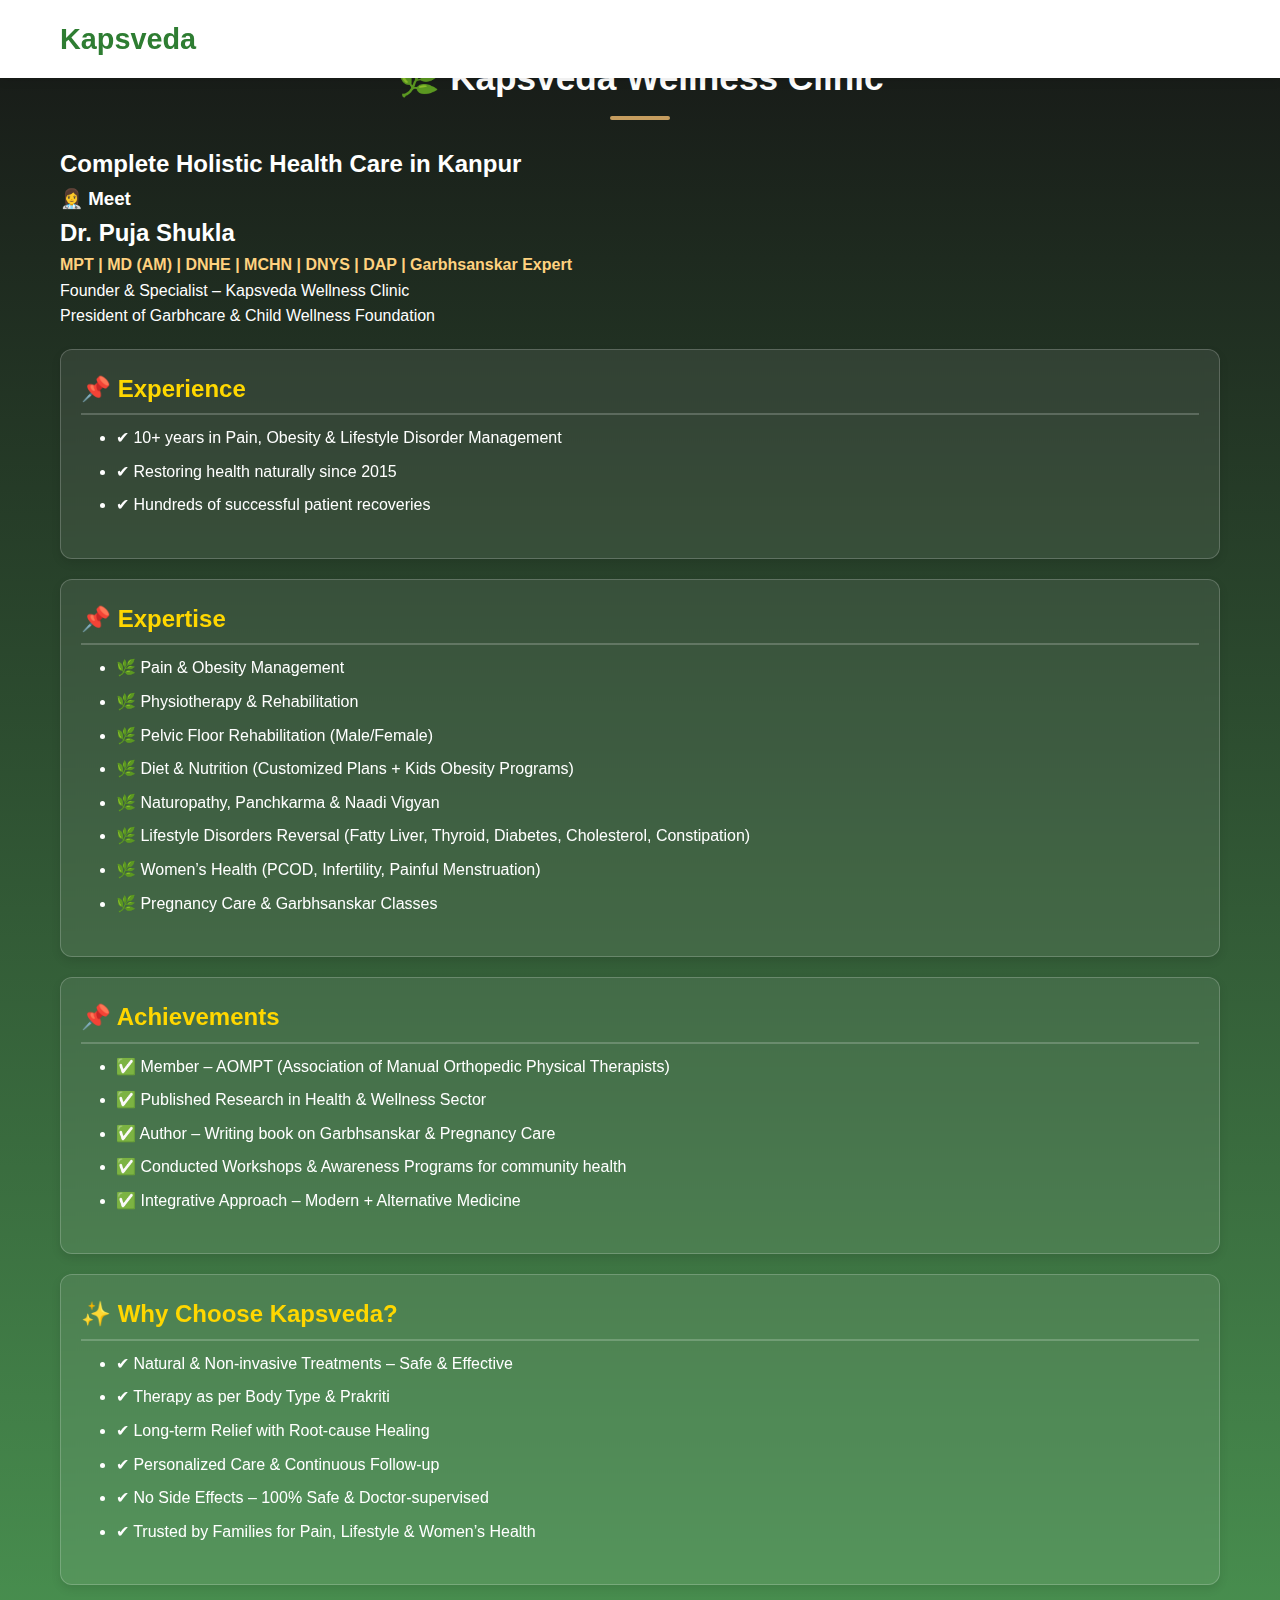
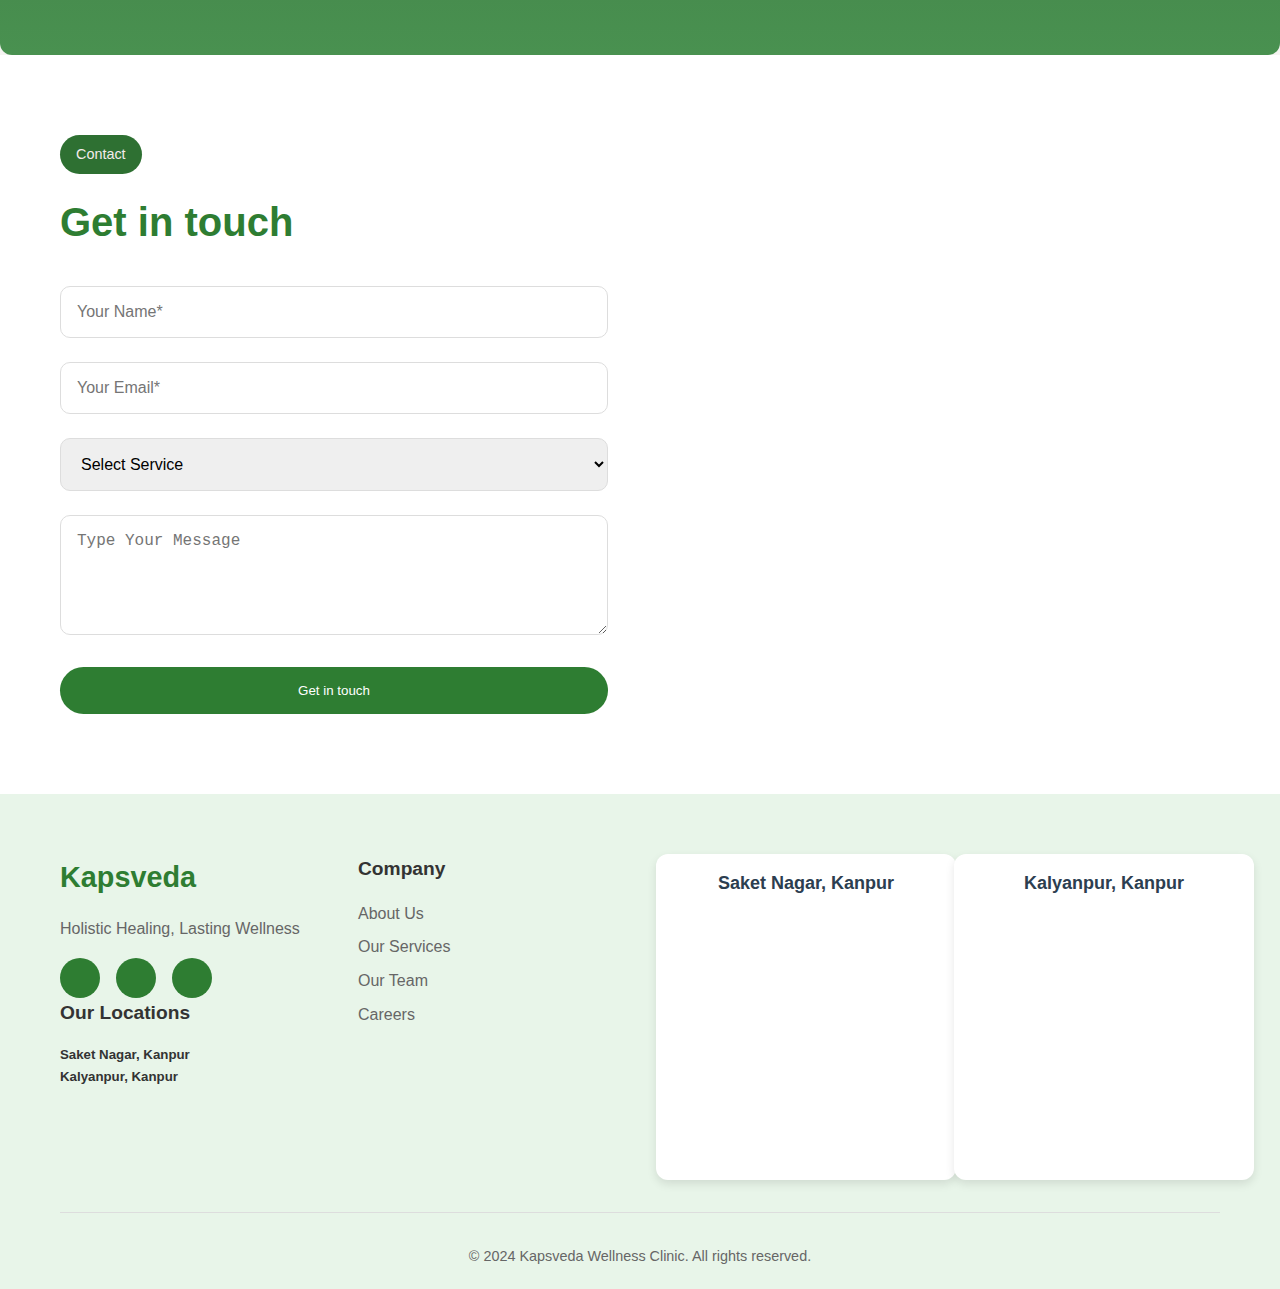
<file: about_us.html>
<!DOCTYPE html>
<html lang="en">

<head>
    <meta charset="UTF-8">
    <meta name="viewport" content="width=device-width, initial-scale=1.0">
    <title>About - Kapsveda Wellness Clinic</title>
    <link rel="stylesheet" href="about.css">
    <link rel="stylesheet" href="styles.css">
    <script src="about.js"></script>
    <script src="script.js"></script>
</head>

<body>
    <!-- Header -->
    <header class="header">
        <div class="container">
            <div class="nav-wrapper">
                <div class="logo">
                    <h2>Kapsveda</h2>
                </div>
            </div>
        </div>
    </header>

    <section class="about-detail">
        <div class="container">
            <h1>🌿 Kapsveda Wellness Clinic</h1>
            <h2>Complete Holistic Health Care in Kanpur</h2>

            <!-- Doctor Info -->
            <div class="doctor-info">
                <h3>👩‍⚕ Meet</h3>
                <h2>Dr. Puja Shukla</h2>
                <p>
                    <strong>MPT | MD (AM) | DNHE | MCHN | DNYS | DAP | Garbhsanskar Expert</strong><br>
                    Founder & Specialist – Kapsveda Wellness Clinic<br>
                    President of Garbhcare & Child Wellness Foundation
                </p>
            </div>

            <!-- Experience -->
            <div class="info-box">
                <h2>📌 Experience</h2>
                <ul>
                    <li>✔ 10+ years in Pain, Obesity & Lifestyle Disorder Management</li>
                    <li>✔ Restoring health naturally since 2015</li>
                    <li>✔ Hundreds of successful patient recoveries</li>
                </ul>
            </div>

            <!-- Expertise -->
            <div class="info-box">
                <h2>📌 Expertise</h2>
                <ul>
                    <li>🌿 Pain & Obesity Management</li>
                    <li>🌿 Physiotherapy & Rehabilitation</li>
                    <li>🌿 Pelvic Floor Rehabilitation (Male/Female)</li>
                    <li>🌿 Diet & Nutrition (Customized Plans + Kids Obesity Programs)</li>
                    <li>🌿 Naturopathy, Panchkarma & Naadi Vigyan</li>
                    <li>🌿 Lifestyle Disorders Reversal (Fatty Liver, Thyroid, Diabetes, Cholesterol, Constipation)</li>
                    <li>🌿 Women’s Health (PCOD, Infertility, Painful Menstruation)</li>
                    <li>🌿 Pregnancy Care & Garbhsanskar Classes</li>
                </ul>
            </div>

            <!-- Achievements -->
            <div class="info-box">
                <h2>📌 Achievements</h2>
                <ul>
                    <li>✅ Member – AOMPT (Association of Manual Orthopedic Physical Therapists)</li>
                    <li>✅ Published Research in Health & Wellness Sector</li>
                    <li>✅ Author – Writing book on Garbhsanskar & Pregnancy Care</li>
                    <li>✅ Conducted Workshops & Awareness Programs for community health</li>
                    <li>✅ Integrative Approach – Modern + Alternative Medicine</li>
                </ul>
            </div>

            <!-- Why Choose -->
            <div class="info-box">
                <h2>✨ Why Choose Kapsveda?</h2>
                <ul>
                    <li>✔ Natural & Non-invasive Treatments – Safe & Effective</li>
                    <li>✔ Therapy as per Body Type & Prakriti</li>
                    <li>✔ Long-term Relief with Root-cause Healing</li>
                    <li>✔ Personalized Care & Continuous Follow-up</li>
                    <li>✔ No Side Effects – 100% Safe & Doctor-supervised</li>
                    <li>✔ Trusted by Families for Pain, Lifestyle & Women’s Health</li>
                </ul>
            </div>
        </div>
    </section>


    <!-- Contact Section -->
    <section id="contact" class="contact">
        <div class="container">
            <div class="contact-content">
                <div class="contact-form">
                    <span class="section-badge"
                        style="color: rgb(243, 235, 235); background-color: #2E7032;">Contact</span>
                    <h2>Get in touch</h2>

                    <form class="contact-form-wrapper">
                        <div class="form-group">
                            <input type="text" placeholder="Your Name*" required>
                            <i class="fas fa-user"></i>
                        </div>

                        <div class="form-group">
                            <input type="email" placeholder="Your Email*" required>
                            <i class="fas fa-envelope"></i>
                        </div>

                        <div class="form-group">
                            <select>
                                <option>Select Service</option>
                                <option>Pain Management</option>
                                <option>Physiotherapy</option>
                                <option>Weight Management</option>
                                <option>Pregnancy Care</option>
                            </select>
                            <i class="fas fa-chevron-down"></i>
                        </div>

                        <div class="form-group">
                            <textarea placeholder="Type Your Message" rows="4"></textarea>
                            <i class="fas fa-comment"></i>
                        </div>

                        <button type="submit" class="btn-primary">Get in touch</button>
                    </form>
                </div>
            </div>
        </div>
    </section>

    <!-- Footer -->
    <footer class="footer">
        <div class="container">
            <div class="footer-content">
                <div class="footer-column">
                    <h3 class="footer-logo">Kapsveda</h3>
                    <p>Holistic Healing, Lasting Wellness</p>
                    <div class="social-icons">
                        <a href="https://www.facebook.com/kapsvedawellness" target="_blank"><i
                                class="fab fa-facebook"></i></a>
                        <a href="https://www.instagram.com/kapsveda_wellness?igsh=MWloeWpsNXdiNHFneg=="
                            target="_blank"><i class="fab fa-instagram"></i></a>
                        <a href="https://youtube.com/@drpujashukla" target="_blank"><i class="fab fa-youtube"></i></a>
                    </div>

                    <h4>Our Locations</h4>
                    <div class="map-container">
                        <h5>Saket Nagar, Kanpur</h5>
                        <h5>Kalyanpur, Kanpur</h5>
                    </div>
                </div>

                <div class="footer-column">
                    <h4>Company</h4>
                    <ul>
                        <li><a href="#about">About Us</a></li>
                        <li><a href="#services">Our Services</a></li>
                        <li><a href="#team">Our Team</a></li>
                        <li><a href="#careers">Careers</a></li>
                    </ul>
                </div>


                <!-- Saket Nagar Location -->
                <div
                    style="flex: 1; min-width: 300px; max-width: 500px; background: #fff; padding: 15px; border-radius: 12px; box-shadow: 0 4px 10px rgba(0,0,0,0.1); text-align: center;">
                    <h3 style="font-size: 18px; font-weight: bold; margin-bottom: 10px; color: #2c3e50;">Saket Nagar,
                        Kanpur</h3>
                    <iframe loading="lazy"
                        src="https://maps.google.com/maps?q=Kapsveda%20Wellness%20Clinic%7C%20Best%20Physiotherapy%20%7C%20Natural%20Therapy%20%7C%20Pain%20%26%20Weight%20Management%20Centre%20in%20Kanpur&amp;t=m&amp;z=15&amp;output=embed&amp;iwloc=near"
                        title="Kapsveda Wellness Clinic | Saket Nagar"
                        aria-label="Kapsveda Wellness Clinic | Saket Nagar"
                        style="width: 100%; height: 250px; border: none; border-radius: 10px;">
                    </iframe>
                </div>

                <!-- Kalyanpur Location -->
                <div
                    style="flex: 1; min-width: 300px; max-width: 500px; background: #fff; padding: 15px; border-radius: 12px; box-shadow: 0 4px 10px rgba(0,0,0,0.1); text-align: center;">
                    <h3 style="font-size: 18px; font-weight: bold; margin-bottom: 10px; color: #2c3e50;">Kalyanpur,
                        Kanpur</h3>
                    <iframe loading="lazy"
                        src="https://maps.google.com/maps?q=Kapsveda%20Wellness%20Clinic%20%7C%20Best%20Natural%20Therapy%20%7C%20Pain%20%26%20Weight%20%26%20other%20lifestyle%20disease%20Centre%20in%20Kanpur%20By%20Dr.%20Puja%20Shukla&amp;t=m&amp;z=15&amp;output=embed&amp;iwloc=near"
                        title="Kapsveda Wellness Clinic | Kalyanpur" aria-label="Kapsveda Wellness Clinic | Kalyanpur"
                        style="width: 100%; height: 250px; border: none; border-radius: 10px;">
                    </iframe>
                </div>
            </div>
            <div class="footer-bottom">
                <p>&copy; 2024 Kapsveda Wellness Clinic. All rights reserved.</p>
            </div>
        </div>
    </footer>
</body>

</html>
</file>
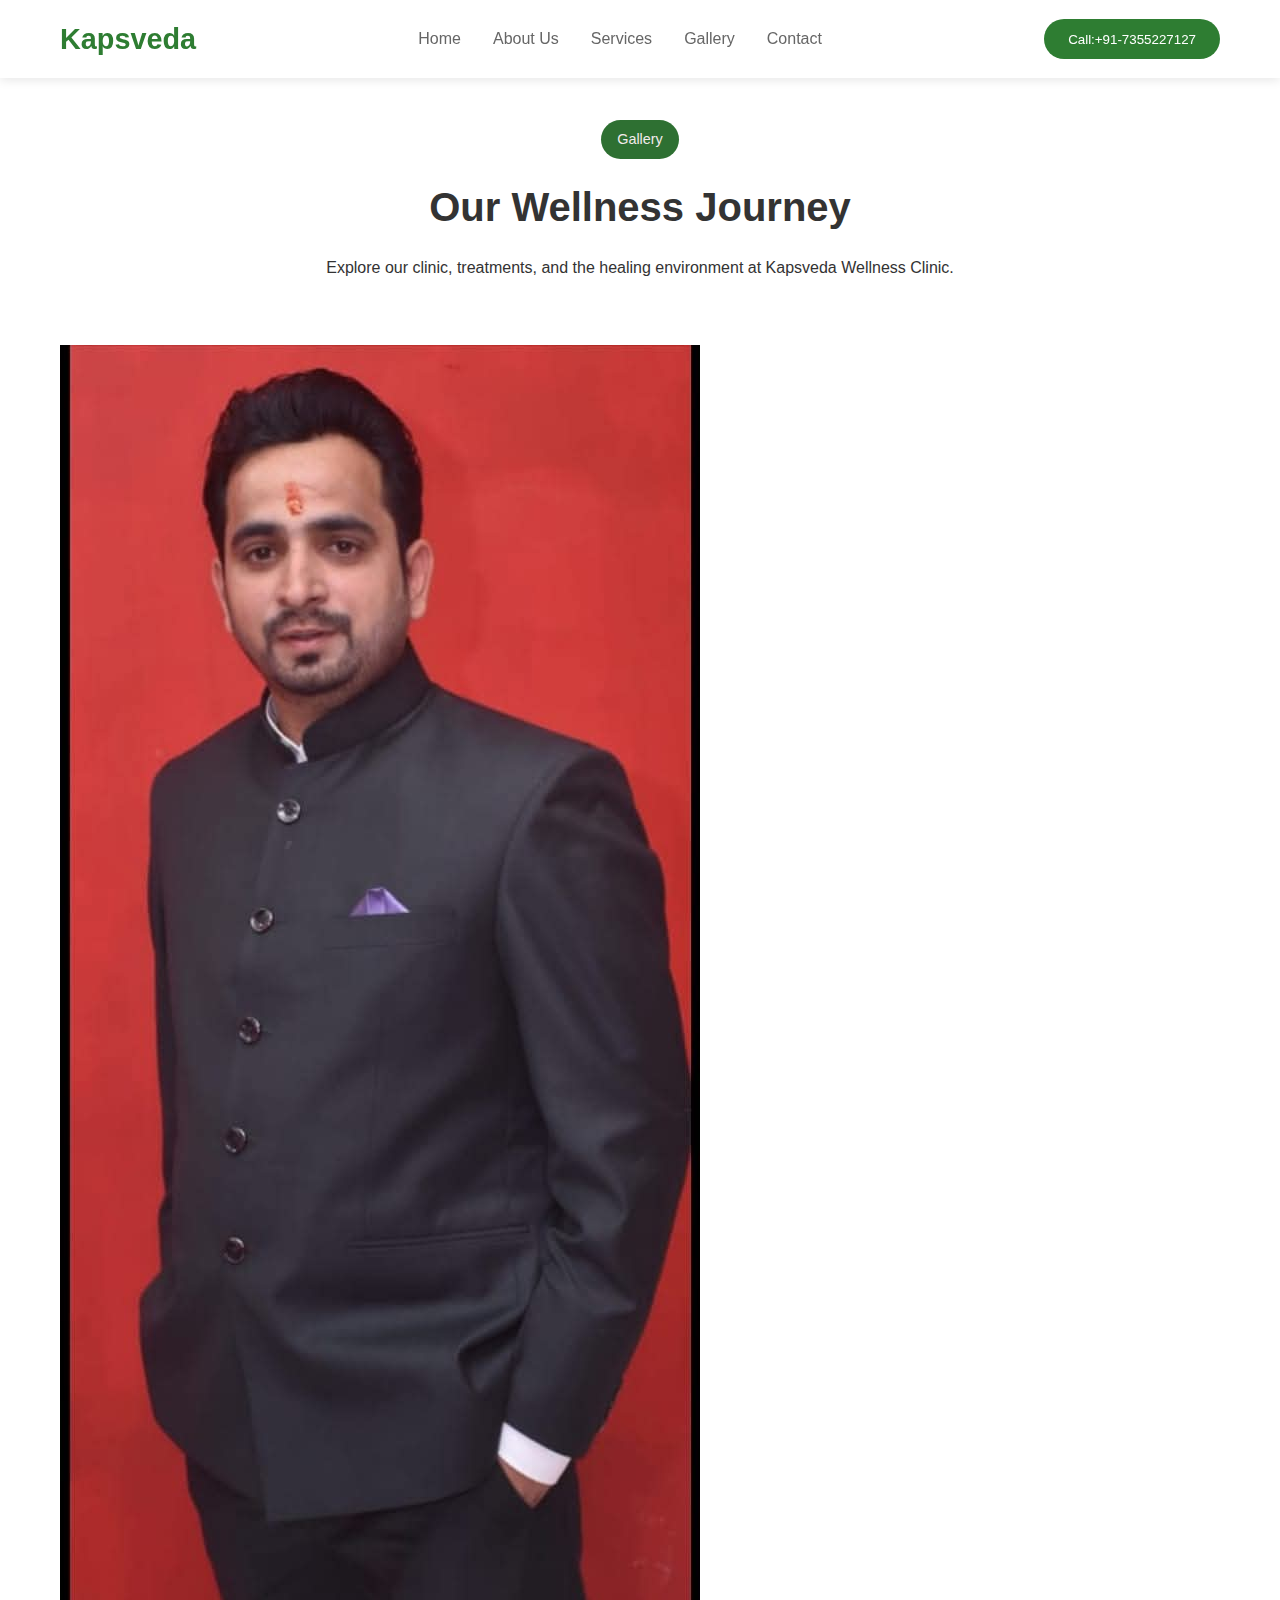
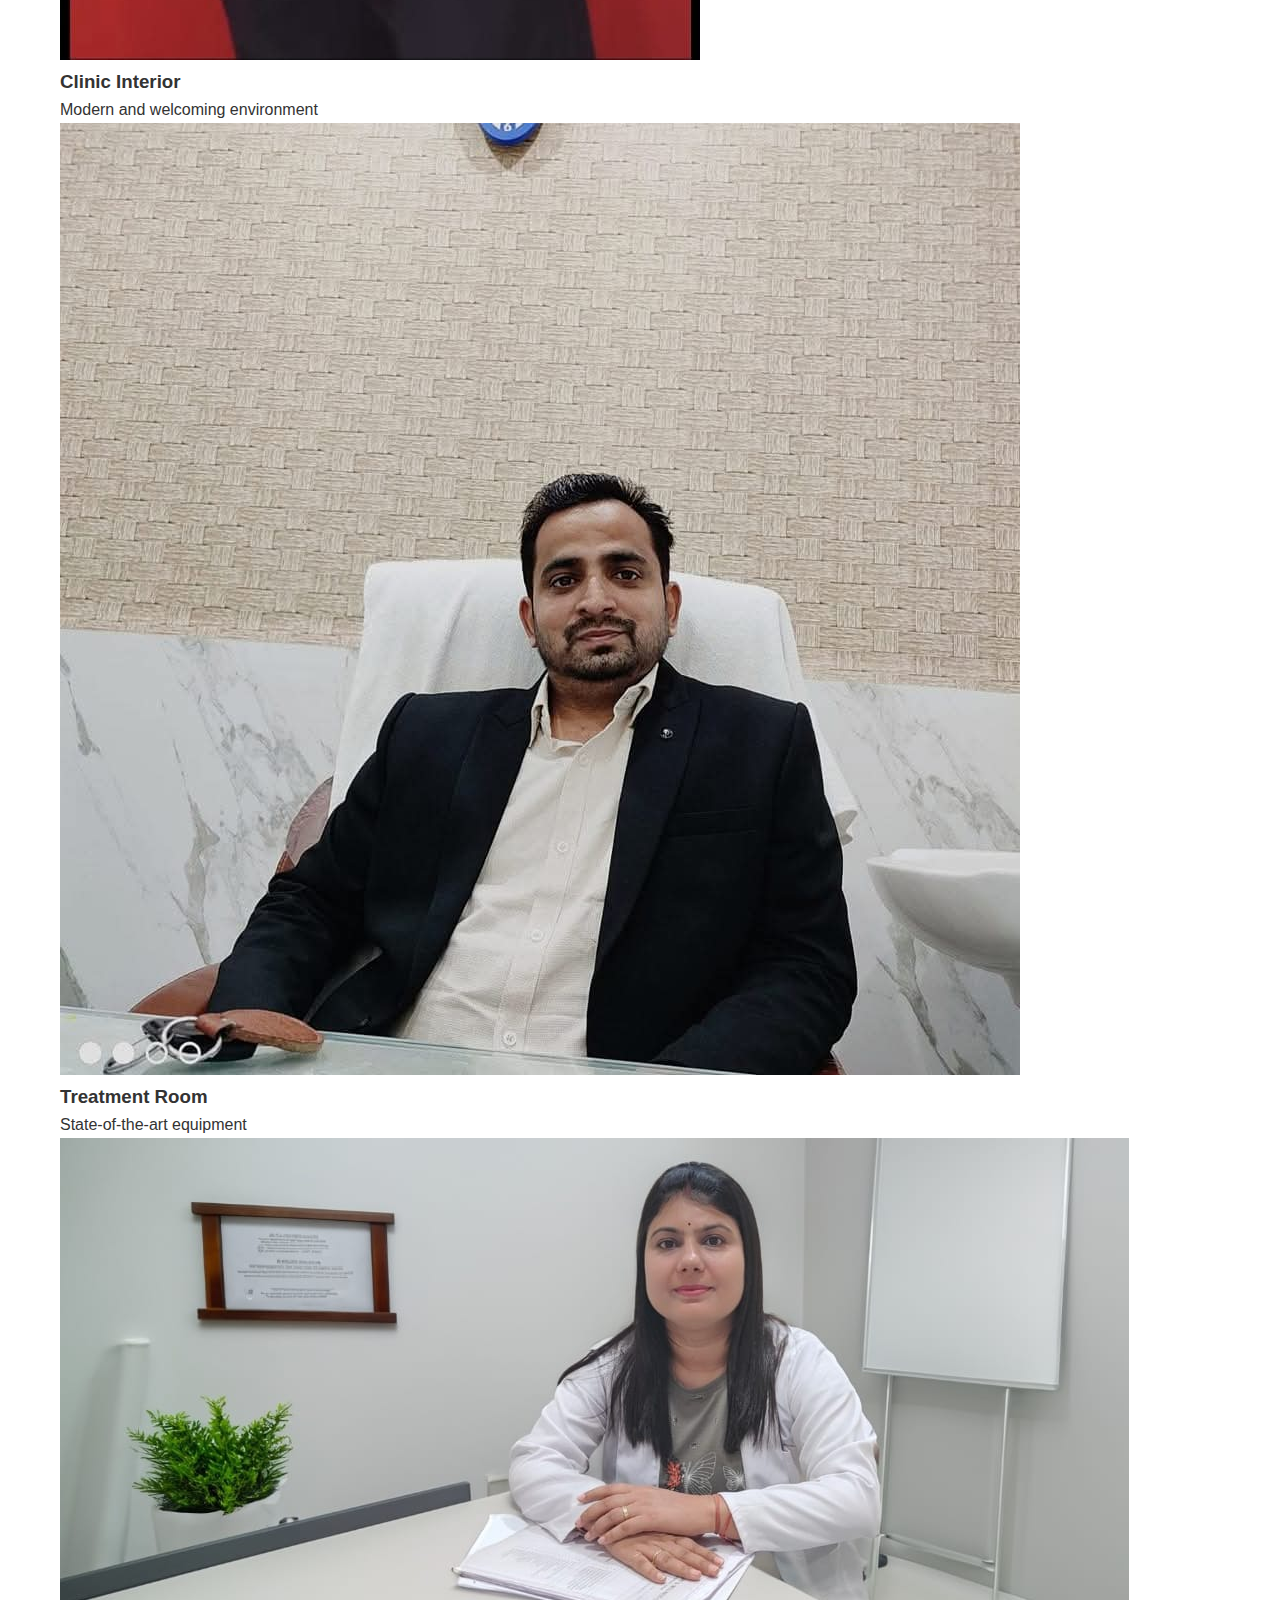
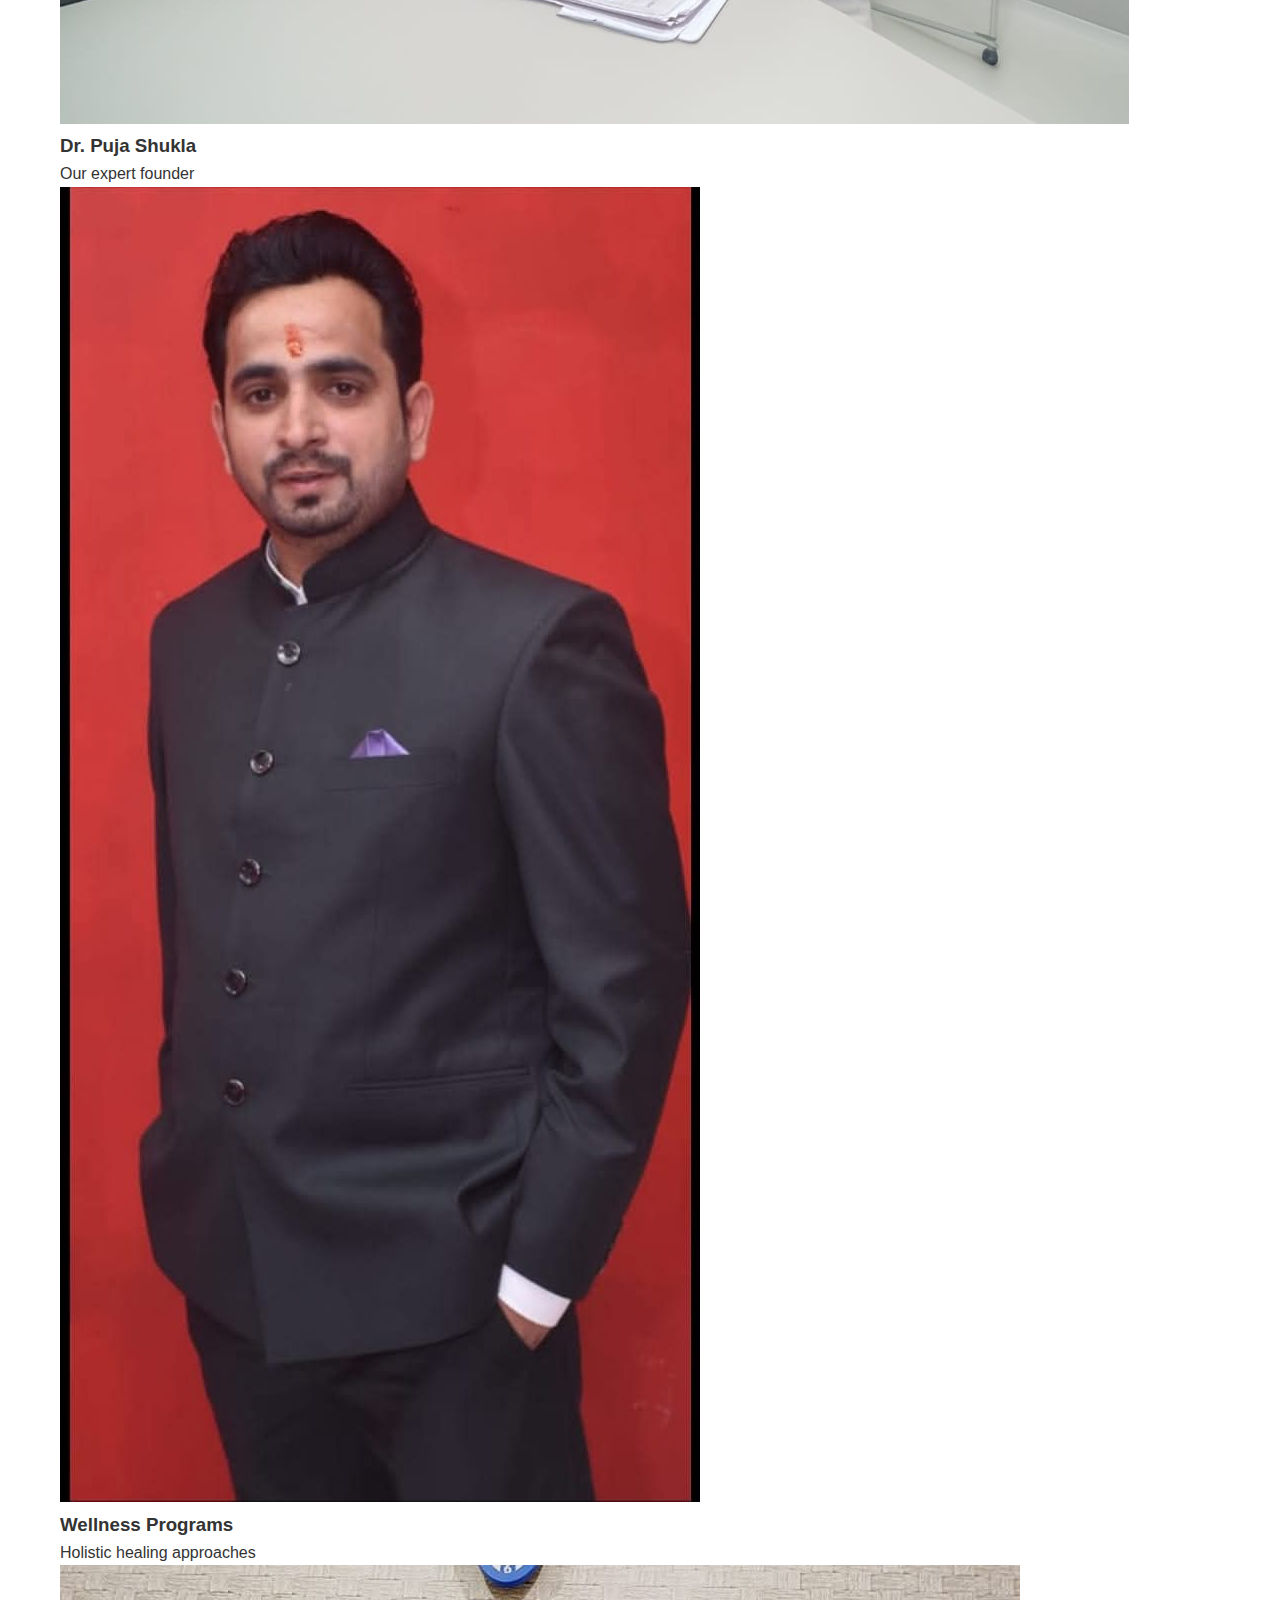
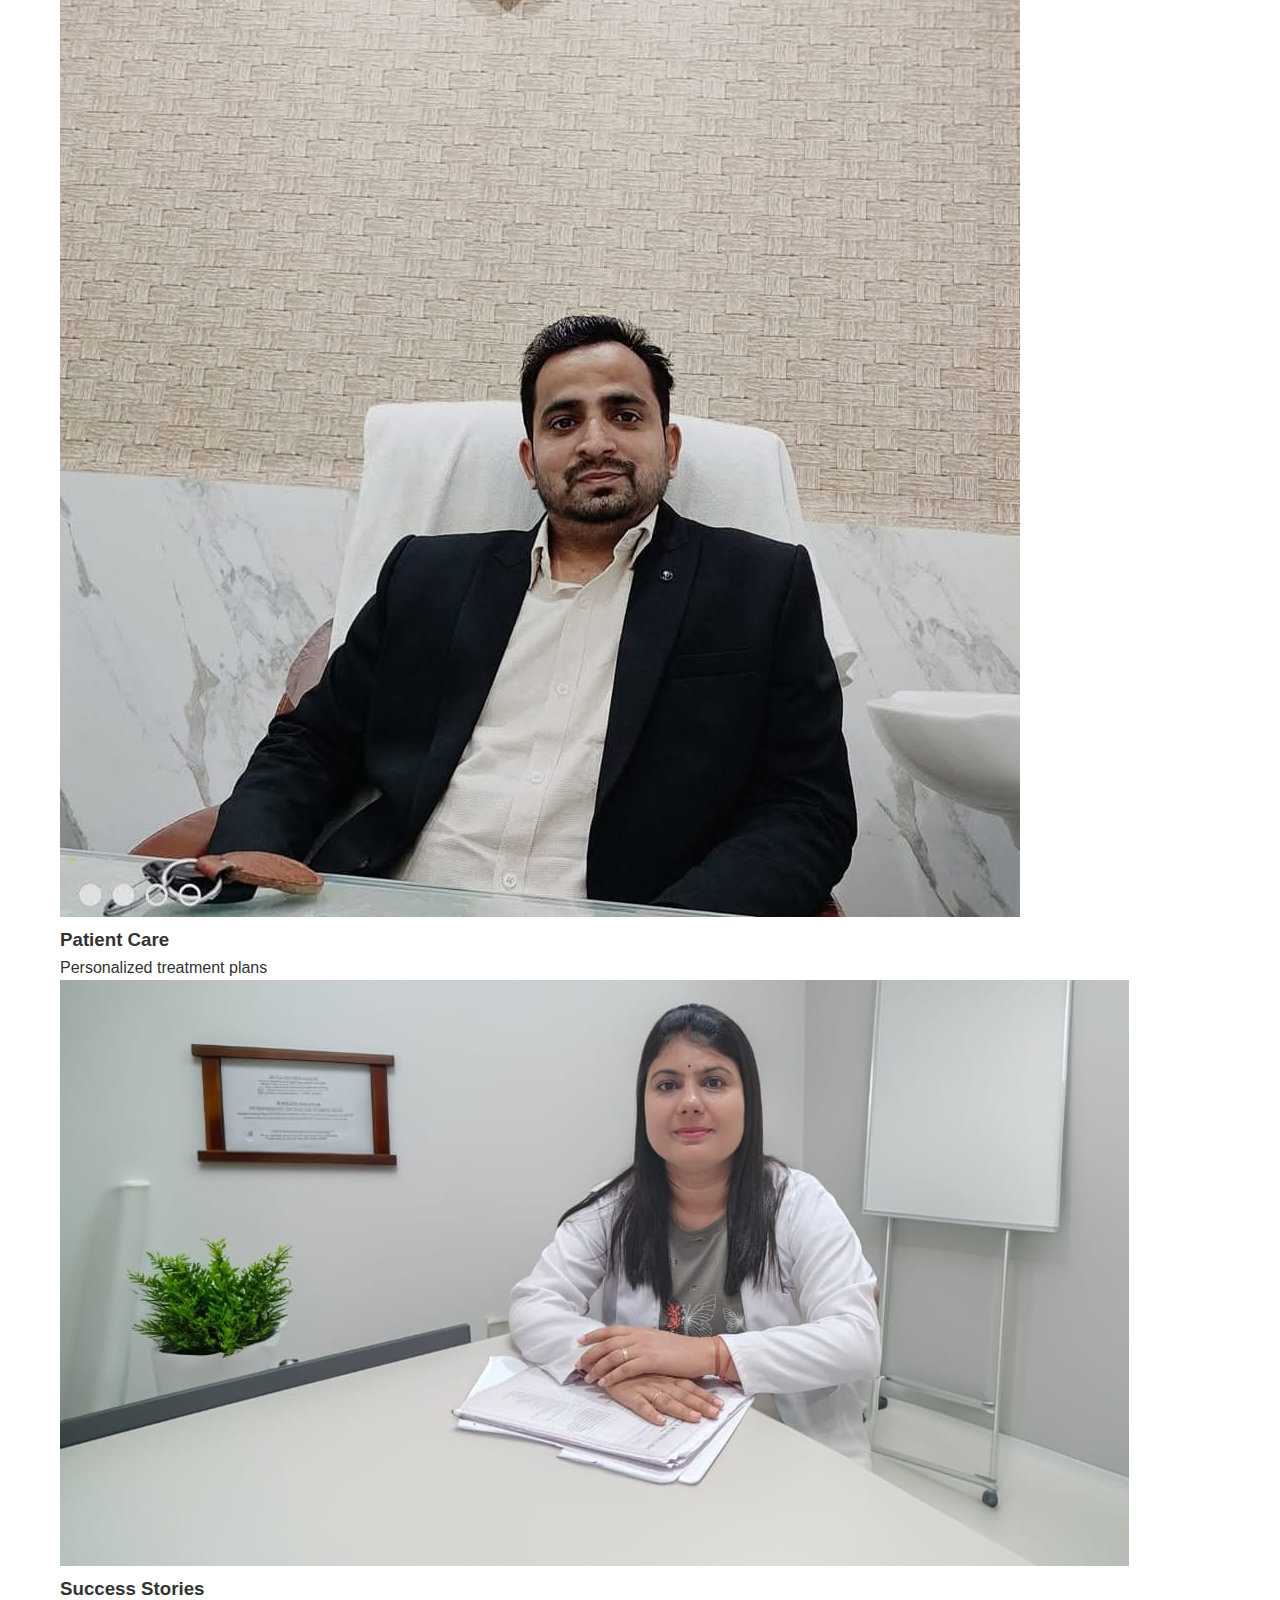
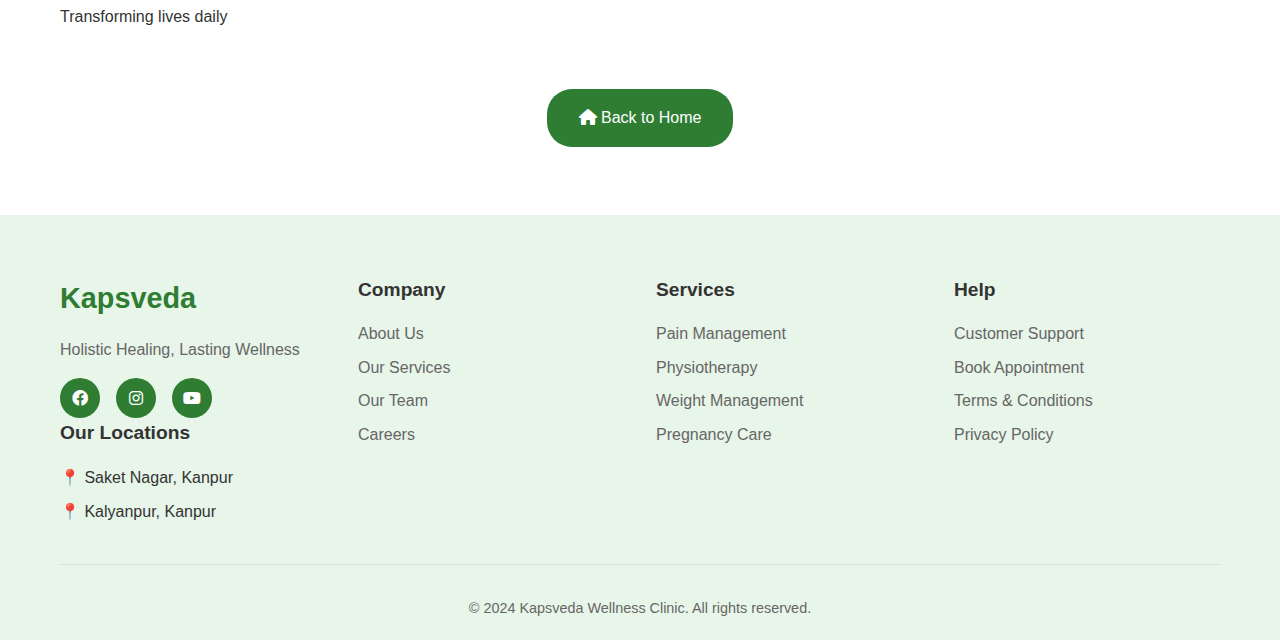
<file: gallery.html>
<!DOCTYPE html>
<html lang="en">

<head>
    <meta charset="UTF-8">
    <meta name="viewport" content="width=device-width, initial-scale=1.0">
    <title>Gallery - Kapsveda Wellness Clinic</title>
    <link rel="stylesheet" href="styles.css">
    <link href="https://cdnjs.cloudflare.com/ajax/libs/font-awesome/6.0.0/css/all.min.css" rel="stylesheet">
</head>

<body>
    <!-- Header -->
    <header class="header">
        <div class="container">
            <div class="nav-wrapper">
                <div class="logo">
                    <h2>Kapsveda</h2>
                </div>
                <nav class="nav">
                    <ul class="nav-list">
                        <li><a href="index.html#home">Home</a></li>
                        <li class="dropdown"><a href="index.html#about">About Us</a></li>
                        <li class="dropdown"><a href="index.html#services">Services</a></li>
                        <li class="dropdown"><a href="gallery.html">Gallery</a></li>
                        <li class="dropdown"><a href="index.html#contact">Contact</a></li>
                    </ul>
                </nav>
                <button class="contact-btn">Call:+91-7355227127</button>
                <div class="mobile-menu-btn">
                    <span></span>
                    <span></span>
                    <span></span>
                </div>
            </div>
        </div>
    </header>

    <!-- Gallery Section -->
    <section class="gallery" style="padding-top: 120px;">
        <div class="container">
            <div class="section-header animate-on-scroll">
                <span class="section-badge animate-slide-up" style="color: rgb(243, 235, 235); background-color: #2E7032;">Gallery</span>
                <h2 class="animate-slide-up" style="animation-delay: 0.2s">Our Wellness Journey</h2>
                <p class="animate-fade-in" style="animation-delay: 0.4s">Explore our clinic, treatments, and the healing environment at Kapsveda Wellness Clinic.</p>
            </div>

            <div class="gallery-grid">
                <div class="gallery-item animate-fade-in" style="animation-delay: 0.2s">
                    <img src="./public/a.jpg" alt="Clinic Interior" loading="lazy">
                    <div class="gallery-overlay">
                        <h3>Clinic Interior</h3>
                        <p>Modern and welcoming environment</p>
                    </div>
                </div>
                
                <div class="gallery-item animate-fade-in" style="animation-delay: 0.4s">
                    <img src="./public/b.jpg" alt="Treatment Room" loading="lazy">
                    <div class="gallery-overlay">
                        <h3>Treatment Room</h3>
                        <p>State-of-the-art equipment</p>
                    </div>
                </div>
                
                <div class="gallery-item animate-fade-in" style="animation-delay: 0.6s">
                    <img src="./public/f.jpg" alt="Dr. Puja Shukla" loading="lazy">
                    <div class="gallery-overlay">
                        <h3>Dr. Puja Shukla</h3>
                        <p>Our expert founder</p>
                    </div>
                </div>
                
                <div class="gallery-item animate-fade-in" style="animation-delay: 0.8s">
                    <img src="./public/a.jpg" alt="Wellness Programs" loading="lazy">
                    <div class="gallery-overlay">
                        <h3>Wellness Programs</h3>
                        <p>Holistic healing approaches</p>
                    </div>
                </div>
                
                <div class="gallery-item animate-fade-in" style="animation-delay: 1.0s">
                    <img src="./public/b.jpg" alt="Patient Care" loading="lazy">
                    <div class="gallery-overlay">
                        <h3>Patient Care</h3>
                        <p>Personalized treatment plans</p>
                    </div>
                </div>
                
                <div class="gallery-item animate-fade-in" style="animation-delay: 1.2s">
                    <img src="./public/f.jpg" alt="Success Stories" loading="lazy">
                    <div class="gallery-overlay">
                        <h3>Success Stories</h3>
                        <p>Transforming lives daily</p>
                    </div>
                </div>
            </div>
        </div>
    </section>

    <!-- Back to Home Button -->
    <section style="padding: 60px 0; text-align: center;">
        <div class="container">
            <a href="index.html" class="btn-primary" style="text-decoration: none; display: inline-block;">
                <i class="fas fa-home"></i> Back to Home
            </a>
        </div>
    </section>

    <!-- Footer -->
    <footer class="footer">
        <div class="container">
            <div class="footer-content">
                <div class="footer-column">
                    <h3 class="footer-logo">Kapsveda</h3>
                    <p>Holistic Healing, Lasting Wellness</p>
                    <div class="social-icons">
                        <a href="https://www.facebook.com/kapsvedawellness" target="_blank"><i class="fab fa-facebook"></i></a>
                        <a href="https://www.instagram.com/kapsveda_wellness?igsh=MWloeWpsNXdiNHFneg==" target="_blank"><i class="fab fa-instagram"></i></a>
                        <a href="https://youtube.com/@drpujashukla" target="_blank"><i class="fab fa-youtube"></i></a>
                    </div>
                    <h4>Our Locations</h4>
                    <ul>
                        <li>📍 Saket Nagar, Kanpur</li>
                        <li>📍 Kalyanpur, Kanpur</li>
                    </ul>
                </div>

                <div class="footer-column">
                    <h4>Company</h4>
                    <ul>
                        <li><a href="index.html#about">About Us</a></li>
                        <li><a href="index.html#services">Our Services</a></li>
                        <li><a href="index.html#team">Our Team</a></li>
                        <li><a href="index.html#careers">Careers</a></li>
                    </ul>
                </div>

                <div class="footer-column">
                    <h4>Services</h4>
                    <ul>
                        <li><a href="index.html#pain-management">Pain Management</a></li>
                        <li><a href="index.html#physiotherapy">Physiotherapy</a></li>
                        <li><a href="index.html#weight-management">Weight Management</a></li>
                        <li><a href="index.html#pregnancy-care">Pregnancy Care</a></li>
                    </ul>
                </div>

                <div class="footer-column">
                    <h4>Help</h4>
                    <ul>
                        <li><a href="index.html#support">Customer Support</a></li>
                        <li><a href="index.html#appointment">Book Appointment</a></li>
                        <li><a href="index.html#terms">Terms & Conditions</a></li>
                        <li><a href="index.html#privacy">Privacy Policy</a></li>
                    </ul>
                </div>
            </div>
            <div class="footer-bottom">
                <p>&copy; 2024 Kapsveda Wellness Clinic. All rights reserved.</p>
            </div>
        </div>
    </footer>

    <script src="script.js"></script>
</body>

</html>
</file>
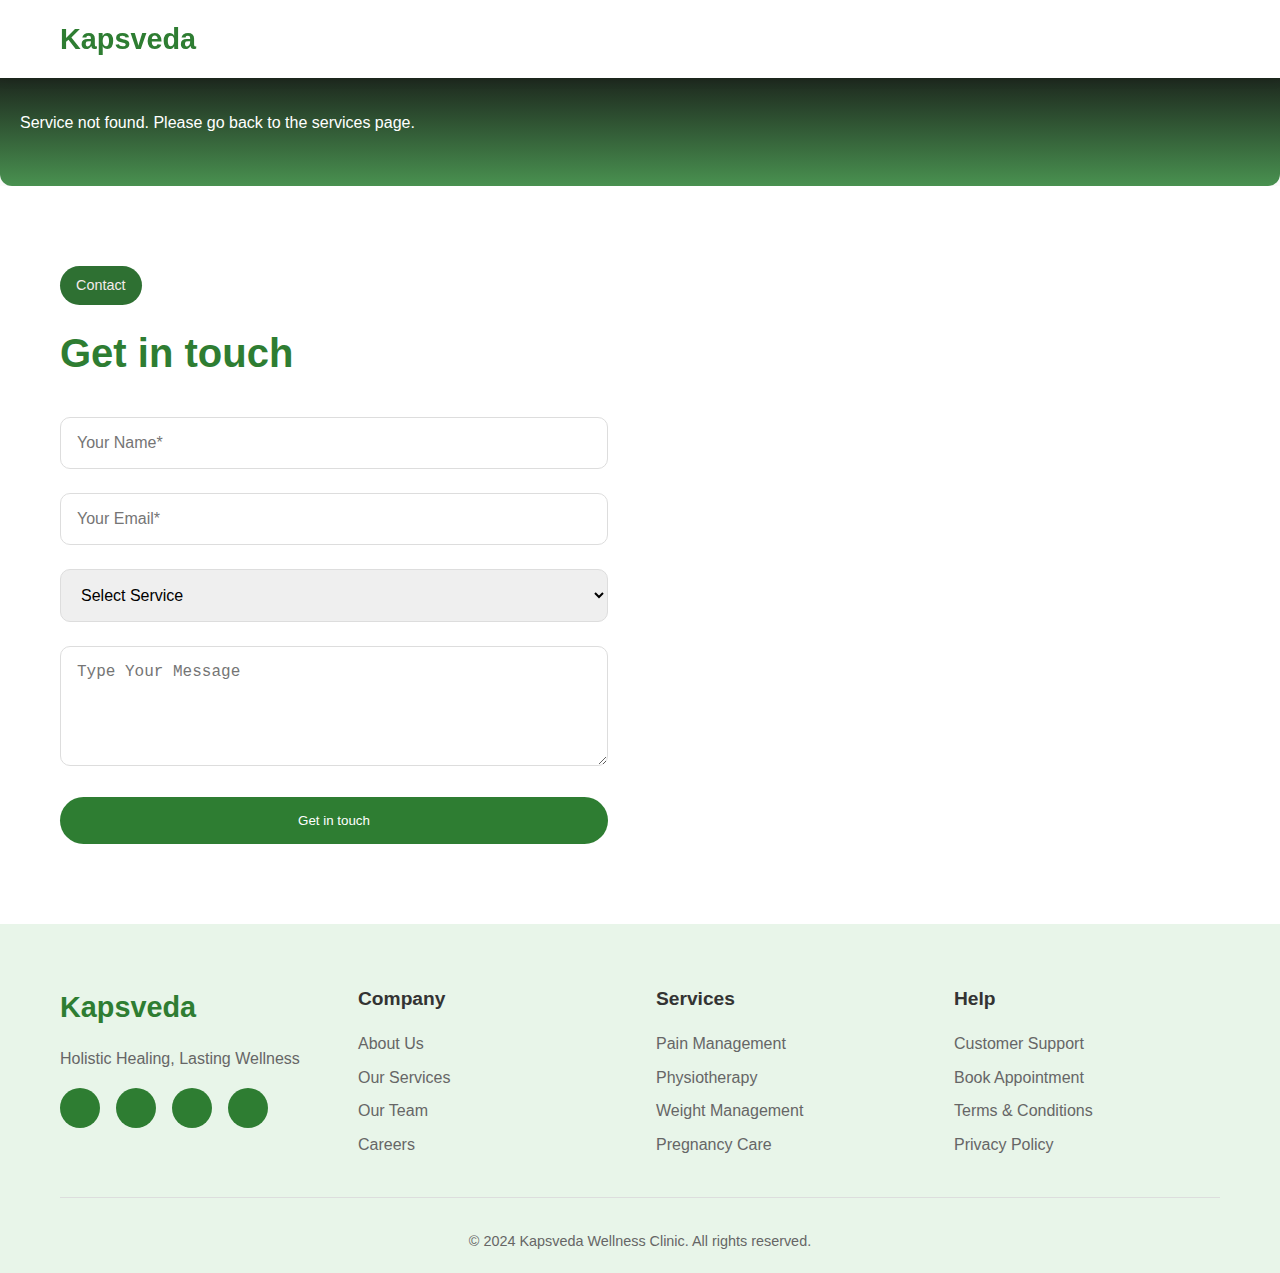
<file: service_details.html>
<!DOCTYPE html>
<html lang="en">
<head>
    <meta charset="UTF-8">
    <meta name="viewport" content="width=device-width, initial-scale=1.0">
    <title>Service Details</title>
    <link rel="stylesheet" href="service_details.css">
    <link rel="stylesheet" href="styles.css">
    <script src="service_details.js" defer></script>
</head>
<body>
    <!-- Header -->
    <header class="header">
        <div class="container">
            <div class="nav-wrapper">
                <div class="logo">
                    <h2>Kapsveda</h2>
                </div>
            </div>
        </div>
    </header>



    <main style="margin-top: 60px;" id="service-content" class="service-details-main">
        
    </main>


    <!-- Contact Section -->
    <section id="contact" class="contact">
        <div class="container">
            <div class="contact-content">
                <div class="contact-form">
                    <span class="section-badge"
                        style="color: rgb(243, 235, 235); background-color: #2E7032;">Contact</span>
                    <h2>Get in touch</h2>

                    <form class="contact-form-wrapper">
                        <div class="form-group">
                            <input type="text" placeholder="Your Name*" required>
                            <i class="fas fa-user"></i>
                        </div>

                        <div class="form-group">
                            <input type="email" placeholder="Your Email*" required>
                            <i class="fas fa-envelope"></i>
                        </div>

                        <div class="form-group">
                            <select>
                                <option>Select Service</option>
                                <option>Pain Management</option>
                                <option>Physiotherapy</option>
                                <option>Weight Management</option>
                                <option>Pregnancy Care</option>
                            </select>
                            <i class="fas fa-chevron-down"></i>
                        </div>

                        <div class="form-group">
                            <textarea placeholder="Type Your Message" rows="4"></textarea>
                            <i class="fas fa-comment"></i>
                        </div>

                        <button type="submit" class="btn-primary">Get in touch</button>
                    </form>
                </div>
            </div>
        </div>
    </section>

    <!-- Footer -->
    <footer class="footer">
        <div class="container">
            <div class="footer-content">
                <div class="footer-column">
                    <h3 class="footer-logo">Kapsveda</h3>
                    <p>Holistic Healing, Lasting Wellness</p>
                    <div class="social-icons">
                        <a href="#"><i class="fab fa-twitter"></i></a>
                        <a href="#"><i class="fab fa-facebook"></i></a>
                        <a href="#"><i class="fab fa-instagram"></i></a>
                        <a href="#"><i class="fab fa-linkedin"></i></a>
                    </div>
                </div>

                <div class="footer-column">
                    <h4>Company</h4>
                    <ul>
                        <li><a href="#about">About Us</a></li>
                        <li><a href="#services">Our Services</a></li>
                        <li><a href="#team">Our Team</a></li>
                        <li><a href="#careers">Careers</a></li>
                    </ul>
                </div>

                <div class="footer-column">
                    <h4>Services</h4>
                    <ul>
                        <li><a href="#pain-management">Pain Management</a></li>
                        <li><a href="#physiotherapy">Physiotherapy</a></li>
                        <li><a href="#weight-management">Weight Management</a></li>
                        <li><a href="#pregnancy-care">Pregnancy Care</a></li>
                    </ul>
                </div>

                <div class="footer-column">
                    <h4>Help</h4>
                    <ul>
                        <li><a href="#support">Customer Support</a></li>
                        <li><a href="#appointment">Book Appointment</a></li>
                        <li><a href="#terms">Terms & Conditions</a></li>
                        <li><a href="#privacy">Privacy Policy</a></li>
                    </ul>
                </div>
            </div>
            <div class="footer-bottom">
                <p>&copy; 2024 Kapsveda Wellness Clinic. All rights reserved.</p>
            </div>
        </div>
    </footer>

</body>
</html>
</file>
<file: service_details.css>
/* Service Detail Section */
.service-details-main {
    padding: 50px 20px;
    background: linear-gradient(180deg, #161716 0%, #499150 100%);
    border-radius: 12px;
    box-shadow: 0 4px 15px rgba(0,0,0,0.05);
    color: #fff;
}

/* Container */
.service-details-container {
    max-width: 1000px;
    margin: 0 auto;
    padding: 20px;
}

/* Breadcrumb */
.service-breadcrumb {
    margin-bottom: 20px;
}
.btn-back {
    text-decoration: none;
    color: #ffd27f;
    font-weight: 600;
    transition: all 0.3s;
}
.btn-back:hover {
    color: #fff;
}

/* Card Layout */
.service-card-details {
    display: flex;
    flex-direction: column;
    gap: 30px;
    margin-bottom: 30px;
    align-items: center;
}

/* Image */
.service-image-container {
    width: 80%;
    border-radius: 10px;
    overflow: hidden;
    box-shadow: 0 4px 20px rgba(0,0,0,0.2);
}
.service-detail-img {
    width: 100%;
    height: auto;
    display: block;
    transition: transform 0.4s ease-in-out;
}
.service-detail-img:hover {
    transform: scale(1.05);
}

/* Title + Desc */
.service-detail-content {
    text-align: center;
}
.service-detail-title {
    font-size: 2rem;
    font-weight: 700;
    color: #fff;
    margin-bottom: 15px;
    position: relative;
}
.service-detail-title::after {
    content: "";
    display: block;
    width: 60px;
    height: 4px;
    background-color: #c59d5f;
    margin: 10px auto 0;
    border-radius: 2px;
}
.service-detail-text {
    font-size: 1rem;
    color: #fff;
    text-align: justify;
}

/* Sections (Healing Approach / Benefits) */
.service-detail-section {
    background: rgba(255, 255, 255, 0.08);
    border: 1px solid rgba(255, 255, 255, 0.2);
    border-radius: 12px;
    padding: 20px;
    margin: 25px 0;
    box-shadow: 0 4px 10px rgba(0,0,0,0.1);
    backdrop-filter: blur(6px);
    transition: transform 0.3s ease;
}
.service-detail-section:hover {
    transform: translateY(-3px);
}
.service-detail-section h3 {
    font-size: 1.4rem;
    color: #ffd700;
    margin-bottom: 10px;
    border-bottom: 2px solid rgba(255, 255, 255, 0.2);
    padding-bottom: 5px;
}
.service-detail-section ul {
    list-style: none;
    padding: 0;
    margin: 0;
}
.service-detail-section li {
    margin: 10px 0;
    padding-left: 28px;
    position: relative;
    color: #fff;
}
.service-detail-section li::before {
    content: "✔";
    position: absolute;
    left: 0;
    color: #c59d5f;
    font-weight: bold;
}

/* Responsive */
@media (min-width: 768px) {
    .service-card-details {
        flex-direction: row;
        align-items: flex-start;
        text-align: left;
    }
    .service-image-container {
        width: 45%;
    }
    .service-detail-content {
        flex: 1;
    }
}
</file>
<file: about.css>
/* General Reset */ 
* {
    margin: 0;
    padding: 0;
    box-sizing: border-box;
}

body {
    font-family: 'Segoe UI', Tahoma, Geneva, Verdana, sans-serif;
    line-height: 1.6;
    background-color: #faf9f6;
    color: #333;
}

/* Container */
.container {
    max-width: 900px;
    margin: 0 auto;
    padding: 20px;
}

/* Section Styling */
.about-detail {
    padding: 50px 20px;
    background: linear-gradient(180deg, #161716 0%, #499150 100%);
    border-radius: 12px;
    box-shadow: 0 4px 15px rgba(0,0,0,0.05);
    color: #fff; /* Makes all text inside white */
}

/* Heading */
.about-detail h1 {
    text-align: center;
    font-size: 2.2rem;
    color: #fff; /* White heading */
    margin-bottom: 25px;
    position: relative;
}

.about-detail h1::after {
    content: "";
    display: block;
    width: 60px;
    height: 4px;
    background-color: #c59d5f;
    margin: 10px auto 0;
    border-radius: 2px;
}

/* Image */
.about-detail img {
    display: block;
    max-width: 100%;
    height: auto;
    margin: 0 auto 25px;
    border-radius: 10px;
    box-shadow: 0 4px 20px rgba(0,0,0,0.1);
}

/* Text */
.about-detail p {
    margin-bottom: 15px;
    font-size: 1rem;
    text-align: justify;
    color: #fff;
}

.about-detail strong {
    color: #ffd27f; /* Light gold highlight for emphasis */
}

/* List */
.about-detail ul {
    margin: 10px 0 20px 20px;
    padding-left: 15px;
    color: #fff;
}

.about-detail ul li {
    margin-bottom: 8px;
    list-style: disc;
}

/* Button */
.btn-primary {
    display: inline-block;
    background-color: #c59d5f;
    color: #fff;
    padding: 12px 24px;
    border-radius: 30px;
    text-decoration: none;
    font-weight: bold;
    transition: background 0.3s ease, transform 0.2s ease;
}

.btn-primary:hover {
    background-color: #b48b4d;
    transform: scale(1.05);
}

/* Responsive */
@media (max-width: 600px) {
    .about-detail h1 {
        font-size: 1.8rem;
    }

    .about-detail {
        padding: 30px 15px;
    }
}


/* Info Box Styling */
.info-box {
    background: rgba(255, 255, 255, 0.08);
    border: 1px solid rgba(255, 255, 255, 0.2);
    border-radius: 12px;
    padding: 20px;
    margin: 20px 0;
    box-shadow: 0 4px 10px rgba(0,0,0,0.1);
    backdrop-filter: blur(6px);
}

.info-box h2 {
    font-size: 1.5rem;
    color: #ffd700; /* Gold heading */
    margin-bottom: 10px;
    border-bottom: 2px solid rgba(255, 255, 255, 0.2);
    padding-bottom: 5px;
}

.info-box p {
    color: #ffffff;
    font-size: 1rem;
    margin: 0;
}
</file>
<file: styles.css>
/* Reset and Base Styles */
* {
    margin: 0;
    padding: 0;
    box-sizing: border-box;
}

body {
    font-family: 'Segoe UI', Tahoma, Geneva, Verdana, sans-serif;
    line-height: 1.6;
    color: #333;
    overflow-x: hidden;
}

.container {
    max-width: 1200px;
    margin: 0 auto;
    padding: 0 20px;
}

/* Header Styles */
.header {
    background: white;
    padding: 1rem 0;
    position: fixed;
    top: 0;
    width: 100%;
    z-index: 1000;
    box-shadow: 0 2px 10px rgba(0,0,0,0.1);
    transition: all 0.3s ease;
}

.nav-wrapper {
    display: flex;
    justify-content: space-between;
    align-items: center;
}

.logo h2 {
    color: #2E7D32;
    font-size: 1.8rem;
    font-weight: bold;
}

.nav-list {
    display: flex;
    list-style: none;
    gap: 2rem;
    align-items: center;
}

.nav-list a {
    text-decoration: none;
    color: #666;
    font-weight: 500;
    transition: color 0.3s ease;
    display: flex;
    align-items: center;
    gap: 0.5rem;
}

.nav-list a:hover {
    color: #2E7D32;
}

.nav-list a i {
    font-size: 0.8rem;
    transition: transform 0.3s ease;
}

/* Dropdown Menu Styles */
.dropdown {
    position: relative;
}

.dropdown-menu {
    position: absolute;
    top: 100%;
    left: 0;
    background: white;
    min-width: 200px;
    box-shadow: 0 5px 15px rgba(0,0,0,0.1);
    border-radius: 10px;
    opacity: 0;
    visibility: hidden;
    transform: translateY(-10px);
    transition: all 0.3s ease;
    z-index: 1001;
    padding: 1rem 0;
    margin-top: 0.5rem;
}

.dropdown:hover .dropdown-menu {
    opacity: 1;
    visibility: visible;
    transform: translateY(0);
}

.dropdown:hover .dropdown-menu a i {
    transform: rotate(180deg);
}

.dropdown-menu li {
    list-style: none;
}

.dropdown-menu a {
    display: block;
    padding: 0.8rem 1.5rem;
    color: #666;
    text-decoration: none;
    transition: all 0.3s ease;
    border-bottom: 1px solid #f0f0f0;
}

.dropdown-menu a:hover {
    background: #E8F5E9;
    color: #2E7D32;
    padding-left: 2rem;
}

.dropdown-menu li:last-child a {
    border-bottom: none;
}

.contact-btn {
    background: #2E7D32;
    color: white;
    border: none;
    padding: 0.8rem 1.5rem;
    border-radius: 25px;
    cursor: pointer;
    font-weight: 500;
    transition: background 0.3s ease;
    white-space: nowrap;
}

.contact-btn:hover {
    background: #1B5E20;
}

.mobile-menu-btn {
    display: none;
    flex-direction: column;
    cursor: pointer;
    z-index: 1002;
}

.mobile-menu-btn span {
    width: 25px;
    height: 3px;
    background: #2E7D32;
    margin: 3px 0;
    transition: 0.3s;
}

/* Hero Section */
.hero {
    background: linear-gradient(135deg, #E8F5E9 0%, #C8E6C9 100%);
    padding: 120px 0 80px;
    min-height: 100vh;
    display: flex;
    align-items: center;
}

.hero-content {
    display: grid;
    grid-template-columns: 1fr 1fr;
    gap: 4rem;
    align-items: center;
}

.hero-text h1 {
    font-size: 3.5rem;
    color: #2E7D32;
    margin-bottom: 1.5rem;
    line-height: 1.2;
}

.hero-text p {
    font-size: 1.2rem;
    color: #666;
    margin-bottom: 2rem;
}

.email-signup {
    display: flex;
    gap: 1rem;
    margin-bottom: 2rem;
}

.email-input {
    flex: 1;
    padding: 1rem;
    border: 1px solid #ddd;
    border-radius: 25px;
    font-size: 1rem;
}

.rating-section {
    display: flex;
    align-items: center;
    gap: 1rem;
    margin-bottom: 2rem;
    flex-wrap: wrap;
}

.profiles {
    display: flex;
    gap: 0.5rem;
}

.profile-img {
    width: 40px;
    height: 40px;
    border-radius: 50%;
    background: #2E7D32;
    border: 2px solid white;
}

.stars {
    display: flex;
    gap: 0.2rem;
    color: #FFD700;
}

.rating-text {
    color: #333;
    font-weight: 500;
}

.hero-buttons {
    display: flex;
    gap: 1rem;
    flex-wrap: wrap;
}

.btn-primary {
    background: #2E7D32;
    color: white;
    border: none;
    padding: 1rem 2rem;
    border-radius: 25px;
    cursor: pointer;
    font-weight: 500;
    transition: background 0.3s ease;
}

.btn-primary:hover {
    background: #1B5E20;
}

.btn-secondary {
    background: white;
    color: #2E7D32;
    border: 2px solid #2E7D32;
    padding: 1rem 2rem;
    border-radius: 25px;
    cursor: pointer;
    font-weight: 500;
    transition: all 0.3s ease;
}

.btn-secondary:hover {
    background: #2E7D32;
    color: white;
}

.hero-images {
    display: flex;
    gap: 1rem;
    justify-content: center;
}

.doctor-img {
    width: 200px;
    height: 300px;
    border-radius: 20px;
    background: #2E7D32;
    position: relative;
}

.doctor-1 {
    border-radius: 20px 20px 0 0;
}

.doctor-2 {
    border-radius: 20px 0 0 20px;
    margin-top: 2rem;
}

/* Services Section */
.services {
    padding: 80px 0;
    background: white;
}

.section-header {
    text-align: center;
    margin-bottom: 4rem;
}

.section-badge {
    background: #E8F5E9;
    color: #2E7D32;
    padding: 0.5rem 1rem;
    border-radius: 25px;
    font-size: 0.9rem;
    font-weight: 500;
    display: inline-block;
    margin-bottom: 1rem;
}

.section-header h2 {
    font-size: 2.5rem;
    color: #333;
    margin-bottom: 1rem;
}

.services-grid {
    display: grid;
    grid-template-columns: repeat(auto-fit, minmax(320px, 1fr));
    gap: 2rem;
    margin-bottom: 3rem;
}

/* Service Card Flip Styles */
.service-card {
    perspective: 1000px;
    height: 400px;
    margin-bottom: 1rem;
}

.service-card-inner {
    position: relative;
    width: 100%;
    height: 100%;
    text-align: center;
    transition: transform 0.8s;
    transform-style: preserve-3d;
    cursor: pointer;
}

.service-card:hover .service-card-inner,
.service-card.flipped .service-card-inner {
    transform: rotateY(180deg);
}

.service-card-front,
.service-card-back {
    position: absolute;
    width: 100%;
    height: 100%;
    backface-visibility: hidden;
    border-radius: 15px;
    overflow: hidden;
    box-shadow: 0 5px 15px rgba(0,0,0,0.1);
}

.service-card-front {
    background: white;
    display: flex;
    flex-direction: column;
}

.service-card-back {
    background: #2E7D32;
    color: white;
    transform: rotateY(180deg);
    display: flex;
    flex-direction: column;
    justify-content: center;
    padding: 2rem;
}

.service-image {
    flex: 1;
    overflow: hidden;
    position: relative;
}

.service-image img {
    width: 100%;
    height: 100%;
    object-fit: cover;
    transition: transform 0.3s ease;
}

.service-title {
    padding: 1.5rem;
    background: white;
}

.service-title h3 {
    color: #333;
    font-size: 1.2rem;
    margin: 0;
    font-weight: 600;
}

.service-card-back .service-icon {
    font-size: 3rem;
    color: white;
    margin-bottom: 1.5rem;
}

.service-card-back h3 {
    color: white;
    font-size: 1.3rem;
    margin-bottom: 1rem;
    font-weight: 600;
}

.service-card-back p {
    color: rgba(255, 255, 255, 0.9);
    margin-bottom: 1.5rem;
    line-height: 1.6;
    font-size: 0.95rem;
}

.service-card-back .service-link {
    color: white;
    text-decoration: none;
    font-weight: 500;
    padding: 0.8rem 1.5rem;
    border: 2px solid white;
    border-radius: 25px;
    transition: all 0.3s ease;
    display: inline-block;
}

.service-card-back .service-link:hover {
    background: white;
    color: #2E7D32;
    transform: scale(1.05);
}

/* Service card loading animation */
.service-card {
    animation: fadeInUp 0.8s ease forwards;
}

@keyframes fadeInUp {
    from {
        opacity: 0;
        transform: translateY(30px);
    }
    to {
        opacity: 1;
        transform: translateY(0);
    }
}

/* Services CTA */
.services-cta {
    text-align: center;
    margin-top: 3rem;
}

.services-cta .btn {
    display: inline-block;
    padding: 1rem 2rem;
    background: #2E7D32;
    color: white;
    text-decoration: none;
    border-radius: 25px;
    font-weight: 500;
    transition: all 0.3s ease;
}

.services-cta .btn:hover {
    background: #1B5E20;
    transform: translateY(-2px);
}

/* Responsive adjustments for flip cards */
@media (max-width: 768px) {
    .services-grid {
        grid-template-columns: repeat(auto-fit, minmax(280px, 1fr));
        gap: 1.5rem;
    }
    
    .service-card {
        height: 350px;
    }
    
    .service-card-back {
        padding: 1.5rem;
    }
    
    .service-card-back h3 {
        font-size: 1.1rem;
    }
    
    .service-card-back p {
        font-size: 0.9rem;
    }
}

@media (max-width: 480px) {
    .services-grid {
        grid-template-columns: 1fr;
        gap: 1rem;
    }
    
    .service-card {
        height: 320px;
    }
    
    .service-card-back {
        padding: 1rem;
    }
    
    .service-card-back .service-icon {
        font-size: 2.5rem;
        margin-bottom: 1rem;
    }
    
    .service-card-back h3 {
        font-size: 1rem;
    }
    
    .service-card-back p {
        font-size: 0.85rem;
    }
}

/* About Section */
.about {
    padding: 80px 0;
    background: #E8F5E9;
}

.about-content {
    display: grid;
    grid-template-columns: 1fr 1fr;
    gap: 4rem;
    align-items: center;
}

.about-text h2 {
    font-size: 2.5rem;
    color: #2E7D32;
    margin-bottom: 1.5rem;
}

.about-text p {
    color: #666;
    margin-bottom: 2rem;
    font-size: 1.1rem;
}

.features-list {
    list-style: none;
    margin-bottom: 2rem;
}

.features-list li {
    display: flex;
    align-items: center;
    gap: 1rem;
    margin-bottom: 1rem;
    color: #333;
}

.features-list i {
    color: #2E7D32;
    font-size: 1.2rem;
}

.about-image {
    position: relative;
    height: 400px;
    background: #FFD700;
    border-radius: 20px;
    display: flex;
    flex-direction: column;
    align-items: center;
    justify-content: center;
}

.medical-icon {
    font-size: 3rem;
    color: #2E7D32;
    margin-bottom: 2rem;
}

.hand-graphic {
    width: 200px;
    height: 200px;
    background: #2E7D32;
    border-radius: 50%;
    display: flex;
    align-items: center;
    justify-content: center;
    color: white;
    font-size: 4rem;
}

/* Founder Section */
.founder {
    padding: 80px 0;
    background: white;
}

.founder .section-header {
    text-align: center;
    margin-bottom: 4rem;
}

.founder .section-header h2 {
    font-size: 2.5rem;
    color: #2E7D32;
    margin-bottom: 0.5rem;
}

.founder .qualifications {
    color: #666;
    font-size: 1.1rem;
    font-weight: 500;
    margin-top: 0.5rem;
}

.founder-content {
    display: grid;
    grid-template-columns: 2fr 1fr;
    gap: 4rem;
    align-items: start;
}

.founder-info {
    display: grid;
    grid-template-columns: 1fr 2fr;
    gap: 3rem;
    align-items: start;
}

.founder-image {
    width: 100%;
    height: 400px;
    border-radius: 20px;
    overflow: hidden;
    box-shadow: 0 10px 30px rgba(0,0,0,0.1);
}

.founder-image img {
    width: 100%;
    height: 100%;
    object-fit: cover;
}

.founder-details {
    display: flex;
    flex-direction: column;
    gap: 2rem;
}

.founder-description p {
    color: #666;
    line-height: 1.8;
    font-size: 1.1rem;
    margin-bottom: 1.5rem;
}

.specifications {
    background: #E8F5E9;
    padding: 2rem;
    border-radius: 20px;
    box-shadow: 0 5px 15px rgba(0,0,0,0.1);
}

.specifications h3 {
    color: #2E7D32;
    font-size: 1.5rem;
    margin-bottom: 2rem;
    text-align: center;
}

.spec-grid {
    display: grid;
    grid-template-columns: repeat(2, 1fr);
    gap: 2rem;
}

.spec-item {
    text-align: center;
    padding: 1.5rem;
    background: white;
    border-radius: 15px;
    box-shadow: 0 3px 10px rgba(0,0,0,0.1);
    transition: all 0.3s ease;
    opacity: 0;
    transform: translateY(30px);
}

.spec-item:hover {
    transform: translateY(-5px);
    box-shadow: 0 8px 25px rgba(0,0,0,0.15);
}

.spec-item.animate {
    opacity: 1;
    transform: translateY(0);
}

.spec-number {
    font-size: 2.5rem;
    font-weight: bold;
    color: #2E7D32;
    margin-bottom: 0.5rem;
}

.spec-label {
    color: #666;
    font-size: 0.9rem;
    font-weight: 500;
}

/* Why Choose Us Section */
.why-choose-us {
    padding: 80px 0;
    background: linear-gradient(135deg, #E8F5E9 0%, #C8E6C9 100%);
    position: relative;
    overflow: hidden;
}

.why-choose-us::before {
    content: '';
    position: absolute;
    top: 0;
    left: 0;
    right: 0;
    bottom: 0;
    background: url('data:image/svg+xml,<svg xmlns="http://www.w3.org/2000/svg" viewBox="0 0 100 100"><defs><pattern id="grain" width="100" height="100" patternUnits="userSpaceOnUse"><circle cx="50" cy="50" r="1" fill="%23ffffff" opacity="0.1"/></pattern></defs><rect width="100" height="100" fill="url(%23grain)"/></svg>');
    opacity: 0.3;
}

.why-choose-us .container {
    position: relative;
    z-index: 2;
}

.why-choose-us .section-header {
    text-align: center;
    margin-bottom: 4rem;
}

.why-choose-us .section-header h2 {
    color: #2E7D32;
    font-size: 2.5rem;
    margin-bottom: 1rem;
    font-weight: 700;
    position: relative;
}

.why-choose-us .section-header h2::after {
    content: '';
    position: absolute;
    bottom: -10px;
    left: 50%;
    transform: translateX(-50%);
    width: 80px;
    height: 3px;
    background: linear-gradient(90deg, #2E7D32, #4CAF50);
    border-radius: 2px;
}

.why-choose-us .section-description {
    color: #555;
    font-size: 1.2rem;
    line-height: 1.6;
    max-width: 800px;
    margin: 0 auto;
    font-weight: 400;
}

.why-choose-grid {
    display: grid;
    grid-template-columns: repeat(auto-fit, minmax(280px, 1fr));
    gap: 2rem;
    margin-top: 3rem;
}

.why-choose-card {
    background: white;
    padding: 2.5rem 2rem;
    border-radius: 20px;
    box-shadow: 0 10px 30px rgba(0,0,0,0.1);
    text-align: center;
    transition: all 0.4s ease;
    position: relative;
    overflow: hidden;
    border: 1px solid rgba(46, 125, 50, 0.1);
}

.why-choose-card::before {
    content: '';
    position: absolute;
    top: 0;
    left: 0;
    right: 0;
    height: 4px;
    background: linear-gradient(90deg, #2E7D32, #4CAF50);
    transform: scaleX(0);
    transition: transform 0.3s ease;
}

.why-choose-card:hover {
    transform: translateY(-10px);
    box-shadow: 0 20px 40px rgba(0,0,0,0.15);
}

.why-choose-card:hover::before {
    transform: scaleX(1);
}

.card-icon {
    width: 80px;
    height: 80px;
    margin: 0 auto 1.5rem;
    background: linear-gradient(135deg, #E8F5E9, #C8E6C9);
    border-radius: 50%;
    display: flex;
    align-items: center;
    justify-content: center;
    transition: all 0.3s ease;
    border: 3px solid #2E7D32;
}

.why-choose-card:hover .card-icon {
    transform: scale(1.1);
    background: linear-gradient(135deg, #2E7D32, #4CAF50);
}

.card-icon img {
    width: 40px;
    height: 40px;
    object-fit: contain;
    transition: all 0.3s ease;
}

.why-choose-card:hover .card-icon img {
    filter: brightness(0) invert(1);
}

.why-choose-card h3 {
    color: #2E7D32;
    font-size: 1.3rem;
    margin-bottom: 1rem;
    font-weight: 600;
    transition: color 0.3s ease;
}

.why-choose-card:hover h3 {
    color: #1B5E20;
}

.why-choose-card p {
    color: #666;
    line-height: 1.6;
    font-size: 1rem;
    margin: 0;
    transition: color 0.3s ease;
}

.why-choose-card:hover p {
    color: #555;
}

/* FAQ Section Animation */
.why-choose-card {
    opacity: 0;
    transform: translateY(30px);
    transition: all 0.4s ease, opacity 0.6s ease, transform 0.6s ease;
}

.why-choose-card.animate {
    opacity: 1;
    transform: translateY(0);
}

/* Hover effects for FAQ cards */
.why-choose-card:hover .card-icon {
    animation: pulse 0.6s ease;
}

@keyframes pulse {
    0% {
        transform: scale(1);
    }
    50% {
        transform: scale(1.05);
    }
    100% {
        transform: scale(1);
    }
}

/* Loading animation for FAQ section */
.why-choose-us .section-header {
    animation: slideInDown 0.8s ease;
}

@keyframes slideInDown {
    from {
        opacity: 0;
        transform: translateY(-30px);
    }
    to {
        opacity: 1;
        transform: translateY(0);
    }
}

.trust-indicators {
    display: flex;
    justify-content: center;
    align-items: center;
    gap: 2rem;
    flex-wrap: wrap;
}

.trust-item {
    text-align: center;
    flex: 1;
    min-width: 200px;
}

.trust-icon {
    position: relative;
    width: 80px;
    height: 80px;
    background: #FFD700;
    border-radius: 50%;
    margin: 0 auto 1rem;
    display: flex;
    align-items: center;
    justify-content: center;
    border: 3px solid white;
    transition: transform 0.3s ease;
}

.trust-icon i {
    font-size: 1.5rem;
    color: #2E7D32;
}

.number {
    position: absolute;
    bottom: -5px;
    right: -5px;
    background: #FFD700;
    color: #2E7D32;
    width: 25px;
    height: 25px;
    border-radius: 50%;
    display: flex;
    align-items: center;
    justify-content: center;
    font-size: 0.8rem;
    font-weight: bold;
}

.trust-item h3 {
    font-size: 1.5rem;
    margin-bottom: 0.5rem;
}

.trust-item p {
    color: #E8F5E9;
}

.arrow {
    color: white;
    font-size: 1.5rem;
}

/* Team Section */
.team {
    padding: 80px 0;
    background: #E8F5E9;
}

.team-grid {
    display: grid;
    grid-template-columns: repeat(auto-fit, minmax(250px, 1fr));
    gap: 2rem;
    margin-bottom: 3rem;
}

.team-card {
    text-align: center;
    background: white;
    padding: 2rem;
    border-radius: 15px;
    box-shadow: 0 5px 15px rgba(0,0,0,0.1);
    transition: transform 0.3s ease;
}

.team-img {
    width: 120px;
    height: 120px;
    border-radius: 50%;
    background: #2E7D32;
    margin: 0 auto 1rem;
}

.team-card h3 {
    color: #333;
    margin-bottom: 0.5rem;
}

.team-card p {
    color: #666;
    margin-bottom: 1rem;
}

.team-social {
    display: flex;
    justify-content: center;
    gap: 1rem;
}

.team-social a {
    width: 35px;
    height: 35px;
    background: #2E7D32;
    color: white;
    border-radius: 50%;
    display: flex;
    align-items: center;
    justify-content: center;
    text-decoration: none;
    transition: background 0.3s ease;
}

.team-social a:hover {
    background: #1B5E20;
}

.team-cta {
    text-align: center;
}

/* FAQ Section */
.faq {
    padding: 80px 0;
    background: white;
}

.faq-content {
    display: grid;
    grid-template-columns: 1fr 1fr;
    gap: 4rem;
    align-items: start;
}

.faq-text h2 {
    font-size: 2.5rem;
    color: #2E7D32;
    margin-bottom: 2rem;
}

.faq-accordion {
    margin-bottom: 2rem;
}

.faq-item {
    border: 1px solid #ddd;
    border-radius: 10px;
    margin-bottom: 1rem;
    overflow: hidden;
}

.faq-question {
    padding: 1.5rem;
    background: #f8f9fa;
    cursor: pointer;
    display: flex;
    justify-content: space-between;
    align-items: center;
}

.faq-question h3 {
    color: #333;
    font-size: 1.1rem;
}

.faq-question i {
    color: #2E7D32;
    transition: transform 0.3s ease;
}

.faq-item.active .faq-question i {
    transform: rotate(180deg);
}

.faq-answer {
    padding: 0 1.5rem;
    max-height: 0;
    overflow: hidden;
    transition: all 0.3s ease;
}

.faq-item.active .faq-answer {
    padding: 1.5rem;
    max-height: 200px;
}

.faq-answer p {
    color: #666;
    line-height: 1.6;
}

.faq-image {
    display: flex;
    justify-content: center;
    align-items: center;
}

.confused-woman {
    width: 300px;
    height: 400px;
    background: #E8F5E9;
    border-radius: 20px;
    position: relative;
}

/* Testimonials Section */
.testimonials {
    padding: 80px 0;
    background: #2E7D32;
    color: white;
}

.testimonials .section-header h2 {
    color: white;
}

.testimonials-slider {
    display: flex;
    gap: 2rem;
    margin-bottom: 2rem;
    overflow: hidden;
}
/* Ensure images fill their containers without distortion */
.hero-images img,
.service-image img,
.about-image img,
.founder-image img {
  width: 100%;
  height: 100%;
  object-fit: cover;
  object-position: center;
  border-radius: inherit; /* preserve parent’s border radius */
  display: block;
}


.testimonial-card {
    background: white;
    color: #333;
    padding: 2rem;
    border-radius: 15px;
    box-shadow: 0 5px 15px rgba(0,0,0,0.1);
    min-width: 400px;
    display: flex;
    gap: 1rem;
    align-items: center;
}

.testimonial-profile {
    width: 60px;
    height: 60px;
    border-radius: 50%;
    background: #2E7D32;
    flex-shrink: 0;
}

.testimonial-content h3 {
    color: #333;
    margin-bottom: 0.5rem;
}

.testimonial-content p {
    color: #666;
    line-height: 1.6;
}

.slider-controls {
    display: flex;
    justify-content: center;
    gap: 1rem;
}

.slider-btn {
    background: white;
    color: #2E7D32;
    border: none;
    width: 50px;
    height: 50px;
    border-radius: 50%;
    cursor: pointer;
    display: flex;
    align-items: center;
    justify-content: center;
    transition: background 0.3s ease;
}

.slider-btn:hover {
    background: #E8F5E9;
}

/* Contact Section */
.contact {
    padding: 80px 0;
    background: white;
}

.contact-content {
    display: grid;
    grid-template-columns: 1fr 1fr;
    gap: 4rem;
    align-items: center;
}

.contact-form h2 {
    font-size: 2.5rem;
    color: #2E7D32;
    margin-bottom: 2rem;
}

.contact-form-wrapper {
    display: flex;
    flex-direction: column;
    gap: 1.5rem;
}

.form-group {
    position: relative;
}

.form-group input,
.form-group select,
.form-group textarea {
    width: 100%;
    padding: 1rem;
    border: 1px solid #ddd;
    border-radius: 10px;
    font-size: 1rem;
    transition: border-color 0.3s ease;
}

.form-group input:focus,
.form-group select:focus,
.form-group textarea:focus {
    outline: none;
    border-color: #2E7D32;
}

.form-group i {
    position: absolute;
    right: 1rem;
    top: 50%;
    transform: translateY(-50%);
    color: #666;
}

.form-group textarea {
    resize: vertical;
    min-height: 120px;
}

.contact-image {
    display: flex;
    justify-content: center;
    align-items: center;
}

.doctor-contact {
    width: 300px;
    height: 300px;
    border-radius: 50%;
    background: #2E7D32;
    position: relative;
}

/* Footer */
.footer {
    background: #E8F5E9;
    padding: 60px 0 20px;
}

.footer-content {
    display: grid;
    grid-template-columns: repeat(auto-fit, minmax(250px, 1fr));
    gap: 2rem;
    margin-bottom: 2rem;
}

.footer-logo {
    color: #2E7D32;
    font-size: 1.8rem;
    margin-bottom: 1rem;
}

.footer-column p {
    color: #666;
    margin-bottom: 1rem;
}

.social-icons {
    display: flex;
    gap: 1rem;
}

.social-icons a {
    width: 40px;
    height: 40px;
    background: #2E7D32;
    color: white;
    border-radius: 50%;
    display: flex;
    align-items: center;
    justify-content: center;
    text-decoration: none;
    transition: background 0.3s ease;
}

.social-icons a:hover {
    background: #1B5E20;
}

.footer-column h4 {
    color: #333;
    margin-bottom: 1rem;
    font-size: 1.2rem;
}

.footer-column ul {
    list-style: none;
}

.footer-column ul li {
    margin-bottom: 0.5rem;
}

.footer-column ul li a {
    color: #666;
    text-decoration: none;
    transition: color 0.3s ease;
}

.footer-column ul li a:hover {
    color: #2E7D32;
}

.footer-bottom {
    border-top: 1px solid #ddd;
    padding-top: 2rem;
    text-align: center;
}

.footer-bottom p {
    color: #666;
    font-size: 0.9rem;
}

/* Responsive Design */
@media (max-width: 1024px) {
    .hero-text h1 {
        font-size: 3rem;
    }
    
    .section-header h2 {
        font-size: 2.2rem;
    }
    
    .about-content,
    .faq-content,
    .contact-content {
        gap: 3rem;
    }
}

@media (max-width: 768px) {
    .nav-list {
        position: fixed;
        top: 70px;
        left: 0;
        width: 100%;
        background: white;
        flex-direction: column;
        padding: 2rem;
        box-shadow: 0 5px 15px rgba(0,0,0,0.1);
        transform: translateY(-100%);
        opacity: 0;
        transition: all 0.3s ease;
        z-index: 999;
        gap: 1rem;
    }
    
    .nav-list.active {
        transform: translateY(0);
        opacity: 1;
    }
    
    .dropdown-menu {
        position: static;
        opacity: 1;
        visibility: visible;
        transform: none;
        box-shadow: none;
        background: #f8f9fa;
        margin-top: 1rem;
        margin-left: 1rem;
        border-radius: 5px;
    }
    
    .dropdown-menu a {
        padding: 0.5rem 1rem;
    }
    
    .mobile-menu-btn {
        display: flex;
    }
    
    .mobile-menu-btn.active span:nth-child(1) {
        transform: rotate(45deg) translate(5px, 5px);
    }
    
    .mobile-menu-btn.active span:nth-child(2) {
        opacity: 0;
    }
    
    .mobile-menu-btn.active span:nth-child(3) {
        transform: rotate(-45deg) translate(7px, -6px);
    }
    
    .hero-content {
        grid-template-columns: 1fr;
        text-align: center;
        gap: 2rem;
    }
    
    .hero-text h1 {
        font-size: 2.5rem;
    }
    
    .email-signup {
        flex-direction: column;
    }
    
    .hero-buttons {
        flex-direction: column;
        align-items: center;
    }
    
    .hero-images {
        margin-top: 2rem;
        flex-direction: column;
        align-items: center;
    }
    
    .doctor-img {
        width: 150px;
        height: 200px;
    }
    
    .about-content {
        grid-template-columns: 1fr;
        text-align: center;
        gap: 2rem;
    }
    
    .founder-content {
        grid-template-columns: 1fr;
        gap: 2rem;
    }
    
    .founder-info {
        grid-template-columns: 1fr;
        gap: 1.5rem;
    }
    
    .why-choose-us {
        padding: 60px 0;
    }
    
    .why-choose-us .section-header h2 {
        font-size: 2rem;
    }
    
    .why-choose-us .section-description {
        font-size: 1.1rem;
        padding: 0 1rem;
    }
    
    .why-choose-grid {
        grid-template-columns: repeat(auto-fit, minmax(250px, 1fr));
        gap: 1.5rem;
        padding: 0 1rem;
    }
    
    .why-choose-card {
        padding: 2rem 1.5rem;
    }
    
    .card-icon {
        width: 70px;
        height: 70px;
    }
    
    .card-icon img {
        width: 35px;
        height: 35px;
    }
    
    .why-choose-card h3 {
        font-size: 1.2rem;
    }
    
    .founder-image {
        height: 250px;
    }
    
    .spec-grid {
        grid-template-columns: 1fr;
        gap: 1rem;
    }
    
    .trust-indicators {
        flex-direction: column;
        gap: 1rem;
    }
    
    .arrow {
        transform: rotate(90deg);
    }
    
    .faq-content {
        grid-template-columns: 1fr;
        gap: 2rem;
    }
    
    .contact-content {
        grid-template-columns: 1fr;
        gap: 2rem;
    }
    
    .testimonials-slider {
        flex-direction: column;
    }
    
    .testimonial-card {
        min-width: auto;
    }
    
    .footer-content {
        grid-template-columns: 1fr;
        text-align: center;
    }
    
    .services-grid {
        grid-template-columns: 1fr;
    }
    
    .team-grid {
        grid-template-columns: 1fr;
    }
}

@media (max-width: 480px) {
    .container {
        padding: 0 15px;
    }
    
    .hero-text h1 {
        font-size: 2rem;
    }
    
    .section-header h2 {
        font-size: 1.8rem;
    }
    
    .about-text h2,
    .contact-form h2,
    .faq-text h2 {
        font-size: 2rem;
    }
    
    .hero-buttons {
        gap: 1rem;
    }
    
    .btn-primary,
    .btn-secondary {
        padding: 0.8rem 1.5rem;
        font-size: 0.9rem;
    }
    
    .contact-btn {
        padding: 0.6rem 1rem;
        font-size: 0.8rem;
    }
    
    .rating-section {
        justify-content: center;
    }
    
    .trust-item {
        min-width: 150px;
    }
    
    .trust-icon {
        width: 60px;
        height: 60px;
    }
    
    .trust-icon i {
        font-size: 1.2rem;
    }
    
    .testimonial-card {
        flex-direction: column;
        text-align: center;
        padding: 1.5rem;
    }
    
    .form-group input,
    .form-group select,
    .form-group textarea {
        padding: 0.8rem;
    }
    
    .dropdown-menu {
        margin-left: 0.5rem;
    }
    
    .dropdown-menu a {
        padding: 0.4rem 0.8rem;
        font-size: 0.9rem;
    }
    
    .nav-list {
        padding: 1.5rem;
    }
    
    .nav-list a {
        font-size: 1.1rem;
        padding: 0.8rem 0;
    }
    
    .why-choose-us {
        padding: 40px 0;
    }
    
    .why-choose-us .section-header h2 {
        font-size: 1.8rem;
    }
    
    .why-choose-us .section-description {
        font-size: 1rem;
        padding: 0 0.5rem;
    }
    
    .why-choose-grid {
        grid-template-columns: 1fr;
        gap: 1rem;
        padding: 0 0.5rem;
    }
    
    .why-choose-card {
        padding: 1.5rem 1rem;
    }
    
    .card-icon {
        width: 60px;
        height: 60px;
        margin-bottom: 1rem;
    }
    
    .card-icon img {
        width: 30px;
        height: 30px;
    }
    
    .why-choose-card h3 {
        font-size: 1.1rem;
        margin-bottom: 0.5rem;
    }
    
    .why-choose-card p {
        font-size: 0.9rem;
    }
}

/* Smooth scrolling */
html {
    scroll-behavior: smooth;
}

/* Animation for service cards */
@keyframes fadeInUp {
    from {
        opacity: 0;
        transform: translateY(30px);
    }
    to {
        opacity: 1;
        transform: translateY(0);
    }
}

.service-card {
    animation: fadeInUp 0.6s ease-out;
}

/* Hover effects */
.service-card:hover,
.team-card:hover,
.testimonial-card:hover {
    transform: translateY(-5px);
    box-shadow: 0 10px 25px rgba(0,0,0,0.15);
}

/* Additional responsive improvements */
@media (max-width: 1200px) {
    .container {
        max-width: 100%;
        padding: 0 30px;
    }
}

@media (max-width: 600px) {
    .hero {
        padding: 100px 0 60px;
    }
    
    .services,
    .about,
    .team,
    .why-choose-us,
    .faq,
    .testimonials,
    .contact {
        padding: 60px 0;
    }
    
    .section-header {
        margin-bottom: 3rem;
    }
    
    .services-grid {
        gap: 1.5rem;
    }
    
    .service-card {
        padding: 1.5rem;
    }
    
    .team-card {
        padding: 1.5rem;
    }
    
    .testimonial-card {
        min-width: 100%;
    }
    
    .hero-images {
        flex-direction: column;
        align-items: center;
        gap: 1rem;
    }
    
    .doctor-img {
        width: 120px;
        height: 160px;
    }
    
    .email-signup {
        gap: 0.8rem;
    }
    
    .email-input {
        padding: 0.8rem;
        font-size: 0.9rem;
    }
    
    .rating-section {
        flex-direction: column;
        gap: 0.5rem;
    }
    
    .profiles {
        justify-content: center;
    }
    
    .stars {
        justify-content: center;
    }
    
    .rating-text {
        text-align: center;
    }

    .contact-btn{
        display: none;
    }
}

/* Print styles */
@media print {
    .header,
    .mobile-menu-btn,
    .contact-btn,
    .btn-primary,
    .btn-secondary,
    .slider-controls,
    .social-icons {
        display: none !important;
    }
    
    .hero {
        padding: 20px 0;
    }
    
    .container {
        max-width: 100%;
        padding: 0;
    }
}
</file>
